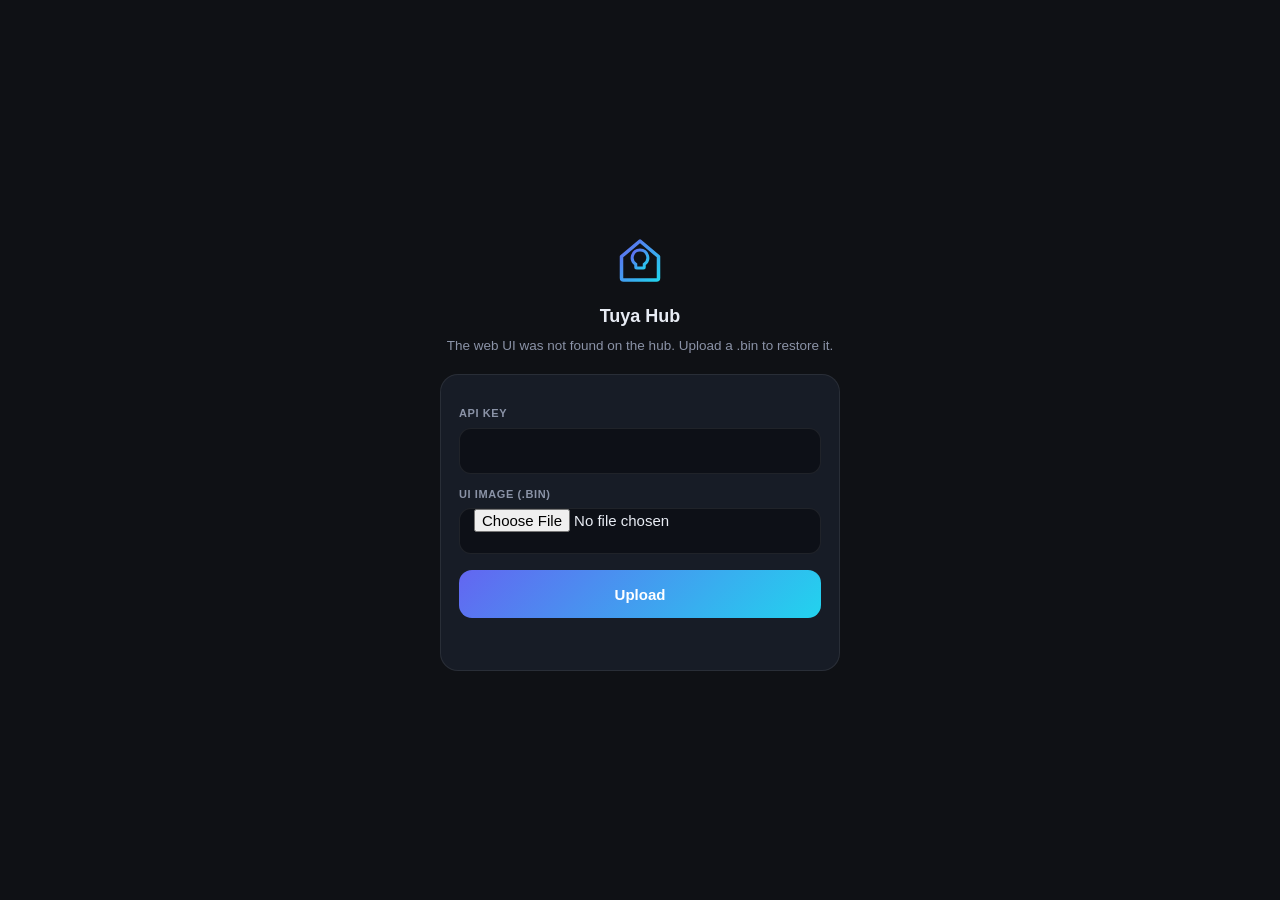
<file: components/web_assets/src/fallback.html>
<!DOCTYPE html>
<html lang="en">
<head>
<meta charset="utf-8">
<meta name="viewport" content="width=device-width, initial-scale=1, viewport-fit=cover">
<title>Tuya Hub</title>
<style>
:root{--bg:#0f1115;--card:#171c26;--line:rgba(255,255,255,.08);--text:#e8ecf4;--muted:#8b93a7;--grad:linear-gradient(135deg,#6366f1,#22d3ee)}
*{box-sizing:border-box;margin:0;padding:0}
body{background:var(--bg);color:var(--text);font:15px/1.5 -apple-system,"Segoe UI",Roboto,sans-serif;min-height:100vh;display:flex;align-items:center;justify-content:center;padding:20px}
.wrap{width:100%;max-width:400px;text-align:center}
.logo{width:64px;height:64px;margin:0 auto 10px;display:block}
h1{font-size:18px;margin-bottom:6px}
p.sub{color:var(--muted);font-size:13.5px;margin-bottom:18px}
.card{background:var(--card);border:1px solid var(--line);border-radius:18px;padding:18px;text-align:left}
label{display:block;font-size:11px;font-weight:700;color:var(--muted);letter-spacing:.6px;text-transform:uppercase;margin:12px 0 6px}
input{width:100%;height:46px;background:#0d1017;border:1px solid var(--line);border-radius:12px;color:var(--text);padding:0 14px;font-size:15px}
input:focus{outline:none;border-color:#6366f1}
button{width:100%;height:48px;margin-top:16px;border:none;border-radius:13px;background:var(--grad);color:#fff;font-size:15px;font-weight:700}
button:disabled{opacity:.45}
#out{margin-top:14px;font-size:13.5px;min-height:20px;color:var(--muted)}
#out.ok{color:#34d399}#out.err{color:#f87171}
</style>
</head>
<body>
<div class="wrap">
  <svg class="logo" viewBox="0 0 512 512" aria-hidden="true">
    <defs><linearGradient id="g" x1="0" y1="0" x2="1" y2="1"><stop offset="0" stop-color="#6366f1"/><stop offset="1" stop-color="#22d3ee"/></linearGradient></defs>
    <path d="M256 96 108 220v172a16 16 0 0 0 16 16h264a16 16 0 0 0 16-16V220Z" fill="none" stroke="url(#g)" stroke-width="28" stroke-linejoin="round"/>
    <path d="M256 168a62 62 0 0 0-34 114v22a8 8 0 0 0 8 8h52a8 8 0 0 0 8-8v-22a62 62 0 0 0-34-114Z" fill="none" stroke="url(#g)" stroke-width="24" stroke-linecap="round"/>
    <path d="M238 342h36" fill="none" stroke="url(#g)" stroke-width="24" stroke-linecap="round"/>
  </svg>
  <h1 id="ttl">Tuya Hub</h1>
  <p class="sub" id="sub"></p>
  <div class="card">
    <label for="key" id="lk"></label>
    <input id="key" type="password" autocomplete="off">
    <label for="file" id="lf"></label>
    <input id="file" type="file" accept=".bin">
    <button id="go"></button>
    <div id="out"></div>
  </div>
</div>
<script>
(function () {
  var vi = navigator.language && navigator.language.toLowerCase().indexOf('vi') === 0;
  var L = {
    sub: vi ? 'Không tìm thấy giao diện trên hub. Nạp file .bin để khôi phục.'
            : 'The web UI was not found on the hub. Upload a .bin to restore it.',
    key: vi ? 'Mã API key' : 'API key',
    file: vi ? 'File giao diện (.bin)' : 'UI image (.bin)',
    go: vi ? 'Tải lên' : 'Upload',
    busy: vi ? 'Đang tải lên…' : 'Uploading…',
    pick: vi ? 'Hãy chọn file .bin' : 'Please pick a .bin file',
    keylen: vi ? 'Nhập mã API key (ít nhất 8 ký tự)' : 'Enter the API key (at least 8 characters)',
    ok: vi ? 'Đã nạp thành công — đang tải lại…' : 'Uploaded — reloading…',
    fail: vi ? 'Lỗi: ' : 'Error: '
  };
  document.documentElement.lang = vi ? 'vi' : 'en';
  document.getElementById('sub').textContent = L.sub;
  document.getElementById('lk').textContent = L.key;
  document.getElementById('lf').textContent = L.file;
  document.getElementById('go').textContent = L.go;
  var out = document.getElementById('out');
  document.getElementById('go').addEventListener('click', function () {
    var file = document.getElementById('file').files[0];
    var key = document.getElementById('key').value;
    if (!file) { out.className = 'err'; out.textContent = L.pick; return; }
    if (!key || key.length < 8) { out.className = 'err'; out.textContent = L.keylen; return; }
    out.className = ''; out.textContent = L.busy;
    fetch('/api/asset/upload', {
      method: 'POST',
      headers: { 'Authorization': 'Bearer ' + key },
      body: file
    }).then(function (r) {
      return r.json().then(function (j) { return { s: r.status, j: j }; });
    }).then(function (r) {
      if (r.s === 200 && r.j && r.j.success) {
        out.className = 'ok'; out.textContent = L.ok;
        setTimeout(function () { location.replace('/'); }, 2000);
      } else {
        var msg = r.j && r.j.error ? (r.j.error.code || '') : String(r.s);
        out.className = 'err'; out.textContent = L.fail + msg;
      }
    }).catch(function (e) {
      out.className = 'err'; out.textContent = L.fail + e;
    });
  });
})();
</script>
</body>
</html>
</file>
